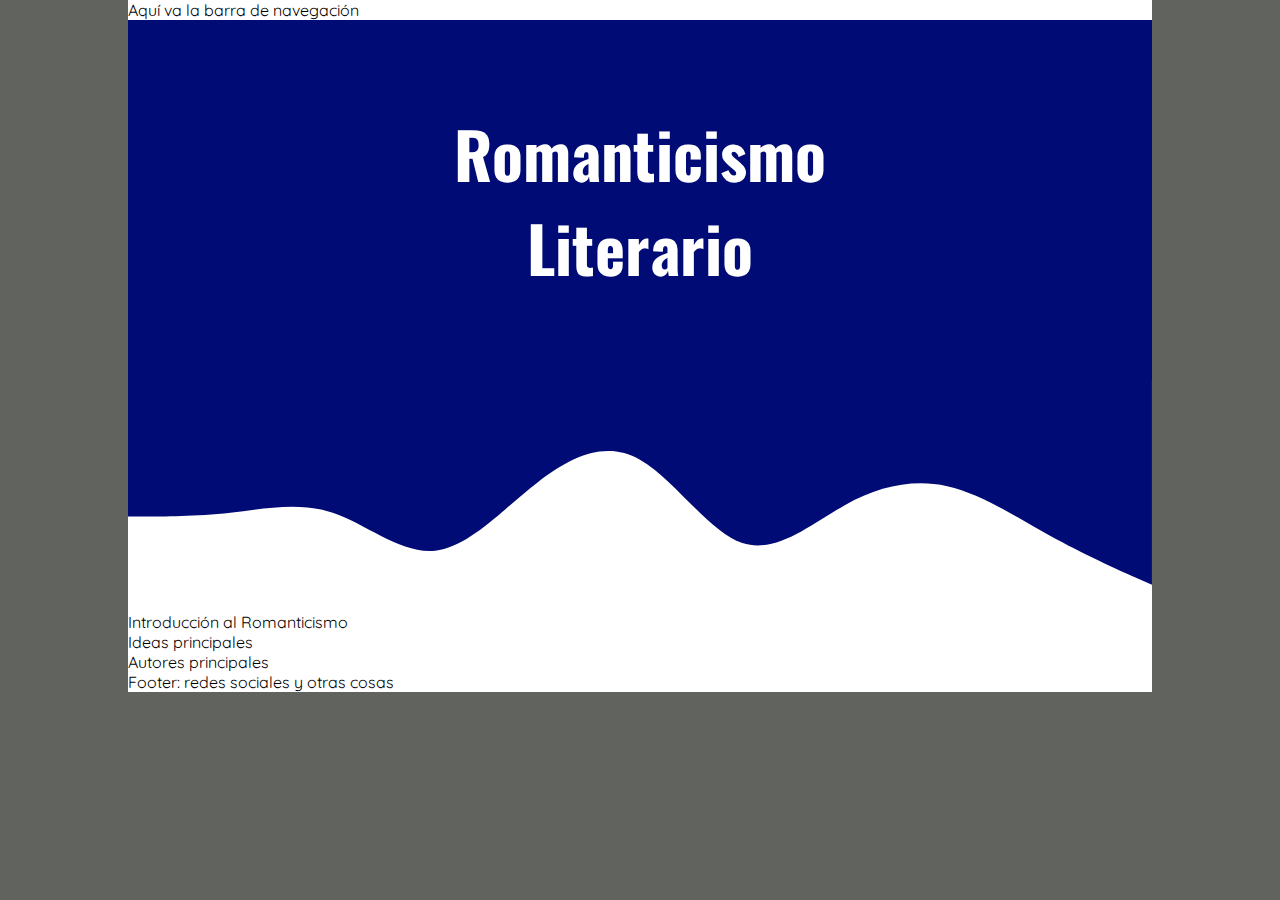
<file: index.html>
<!DOCTYPE html>
<html lang="en">
<head>
    <meta charset="UTF-8">
    <meta http-equiv="X-UA-Compatible" content="IE=edge">
    <meta name="viewport" content="width=device-width, initial-scale=1.0">
    <title>Romanticismo - Inicio</title>
    <!-- enlace a la hoja de estilo de index.html -->
    <link rel="stylesheet" href="CSS/index.css">
    <!-- enlace a favicon -->
    <link rel="shortcut icon" href="./images/favicon/Pluma1.png" type="image/x-icon">
</head>
<body>
    <!-- Para que aparezca todo esto seguido podemos poner: 
         div#wrapper>nav+section*4+footer 
        Todos los div son bloques -->
    <div id="wrapper">

        <nav>
            Aquí va la barra de navegación
        </nav>

    <!-- HERO SECTION VERSIÓN 1 : FOTO + TEXTO
        <section id="hero">
            <div id="titulo">
            <strong>Romanticismo<br>Literario</strong>
            </div>
    -->
    <!-- HERO SECTION VERSIÓN 2: HAIKEI.APP + POSITION + FROSTED GLASS
        <section id="hero2">
            <div id="titulo2">
            <strong>Romanticismo<br>Literario</strong>
            </div>
        </section>
    -->
        <section id="hero3">
            <div id="titulo3">
            <strong>Romanticismo<br>Literario</strong>
            </div>
        </section>
        <svg xmlns="http://www.w3.org/2000/svg" viewBox="0 0 1440 320"><path fill="#000b76" fill-opacity="1" d="M0,192L24,192C48,192,96,192,144,186.7C192,181,240,171,288,186.7C336,203,384,245,432,240C480,235,528,181,576,144C624,107,672,85,720,112C768,139,816,213,864,229.3C912,245,960,203,1008,176C1056,149,1104,139,1152,149.3C1200,160,1248,192,1296,218.7C1344,245,1392,267,1416,277.3L1440,288L1440,0L1416,0C1392,0,1344,0,1296,0C1248,0,1200,0,1152,0C1104,0,1056,0,1008,0C960,0,912,0,864,0C816,0,768,0,720,0C672,0,624,0,576,0C528,0,480,0,432,0C384,0,336,0,288,0C240,0,192,0,144,0C96,0,48,0,24,0L0,0Z"></path></svg>
        <section id="intro">
            Introducción al Romanticismo
        </section>

        <section id="ideas">
            Ideas principales
        </section>

        <section>
            Autores principales
        </section>

        <footer>
            Footer: redes sociales y otras cosas
        </footer>

    </div>
</body>
</html>
</file>
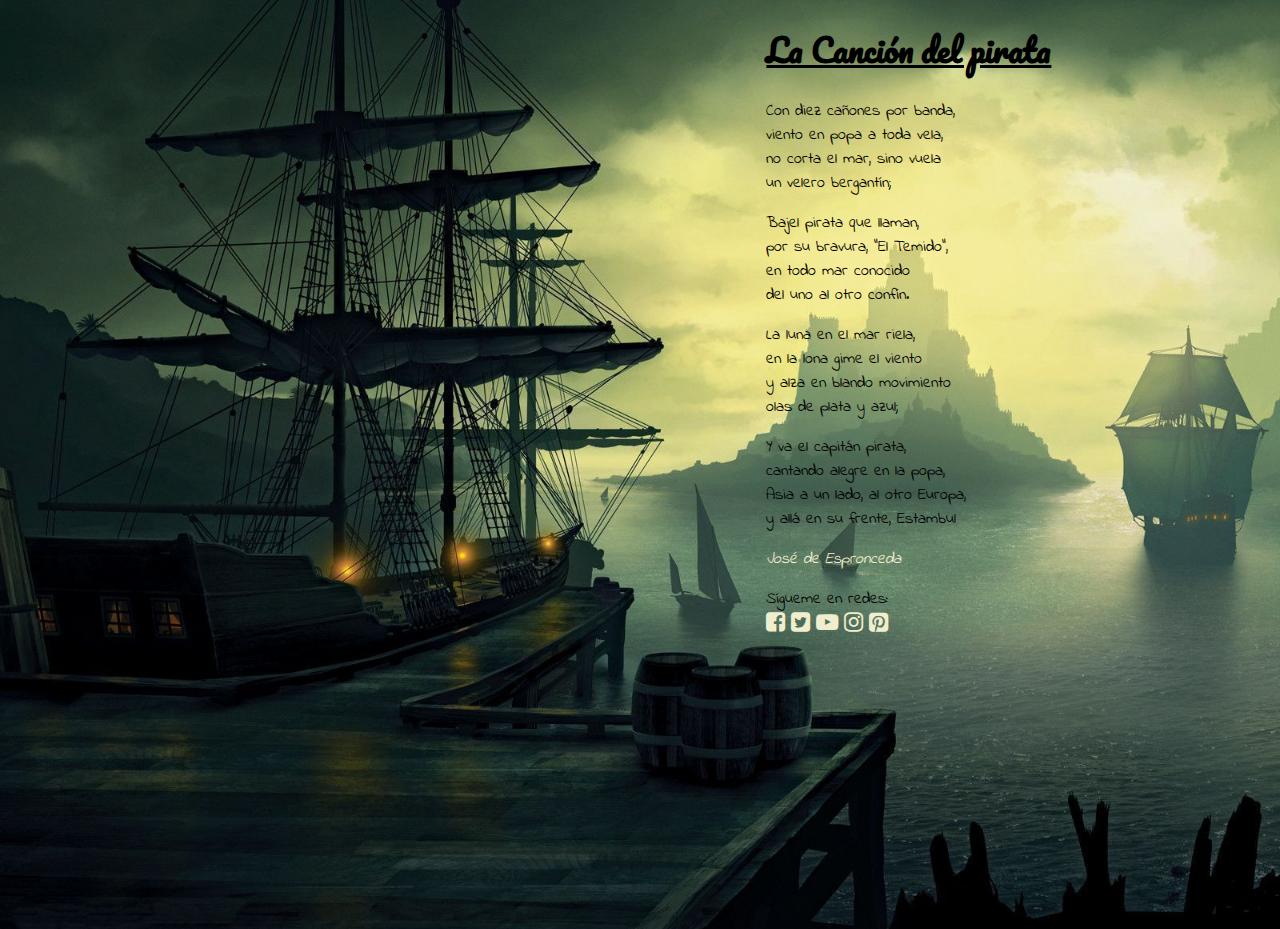
<file: cancionpirata.html>
<!DOCTYPE html>
<html lang="en">
<head>
    <meta charset="UTF-8">
    <meta http-equiv="X-UA-Compatible" content="IE=edge">
    <meta name="viewport" content="width=device-width, initial-scale=1.0">
    <title>La Canción del pirata</title>
    <link rel="stylesheet" href="./CSS/pirata2.css">
    <link rel="shortcut icon" href="./images/favicon/CapitanJack.png" type="image/x-icon">
    <link rel="stylesheet" href="https://cdnjs.cloudflare.com/ajax/libs/font-awesome/4.7.0/css/font-awesome.min.css">
</head>
<body>
    <div id="poema">
        <h1>La Canción del pirata</h1>
        <p>Con diez cañones por banda,<br>
        viento en popa a toda vela,<br>
        no corta el mar, sino vuela<br>
        un velero bergantín;</p>
      
        <p>Bajel pirata que llaman,<br>
        por su bravura, "El Temido",<br>
        en todo mar conocido<br>
        del uno al otro confín.</p>

        <p>La luna en el mar riela,<br>
        en la lona gime el viento<br>
        y alza en blando movimiento<br>
        olas de plata y azul;</p>
        
        <p>Y va el capitán pirata,<br>
        cantando alegre en la popa,<br>
        Asia a un lado, al otro Europa,<br>
        y allá en su frente, Estambul</p>

        <p><a href="./joseespronceda.html"><i>José de Espronceda</i></a></p>
        
        <!-- Iconos de redes sociales -->
        <p>Sígueme en redes<strong>:</strong> <br>
        <a href="https://www.facebook.com/" target="_blank"><i class="fa fa-facebook-square" aria-hidden="true"></i></a>
        <a href="https://twitter.com/" target="_blank"><i class="fa fa-twitter-square" aria-hidden="true"></i></a>
        <a href="https://www.youtube.com/" target="_blank"><i class="fa fa-youtube-play" aria-hidden="true"></i></a>
        <a href="https://www.instagram.com/" target="_blank"><i class="fa fa-instagram" aria-hidden="true"></i></a>
        <a href="https://www.pinterest.es/" target="_blank"><i class="fa fa-pinterest-square" aria-hidden="true"></i></a></p>
    <!-- target se pone para enlazar a páginas externas -->
    </div>
</body>
</html>
</file>
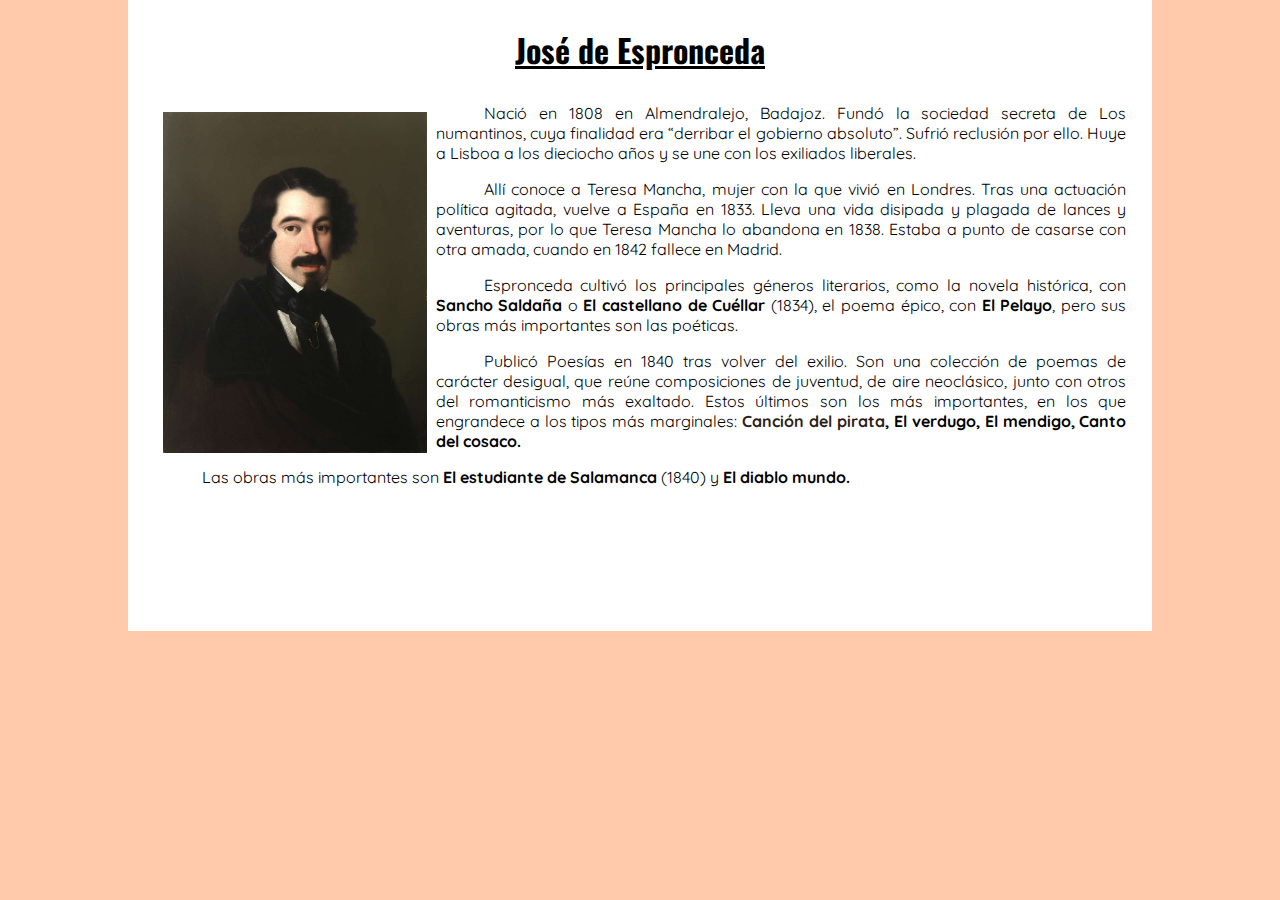
<file: joseespronceda.html>
<!DOCTYPE html>
<html lang="en">
<head>
    <meta charset="UTF-8">
    <meta http-equiv="X-UA-Compatible" content="IE=edge">
    <meta name="viewport" content="width=device-width, initial-scale=1.0">
    <title>Espronceda - Biografía</title>

    <link rel="shortcut icon" href="./images/favicon/Pluma2.png" type="image/x-icon">
    <!-- Para que salga link con r= y type= ponemos link:favicon-->
    <link rel="stylesheet" href="./CSS/autores.css">
    <!-- Enlazo con la hoja de estilo EXTERNA -->
    <!-- Para que salga link con rel= y href= ponemos link:css-->
    
</head>
<body>
    <div id="wrapper">
    <h1>José de Espronceda</h1>
    <img id="espronceda" src="./images/espronceda/jose-de-espronceda-09c233-1024.jpg" alt="Retrato de Espronceda">
    <p>Nació en 1808 en Almendralejo, Badajoz. Fundó la sociedad secreta de Los
    numantinos, cuya finalidad era “derribar el gobierno absoluto”. Sufrió
    reclusión por ello. Huye a Lisboa a los dieciocho años y se une con los exiliados liberales.</p>

    <p>Allí conoce a Teresa Mancha, mujer con la que vivió en Londres. Tras una
    actuación política agitada, vuelve a España en 1833. Lleva una vida disipada
    y plagada de lances y aventuras, por lo que Teresa Mancha lo abandona en
    1838. Estaba a punto de casarse con otra amada, cuando en 1842 fallece en
    Madrid.</p>

    <p>Espronceda cultivó los principales géneros literarios, como la novela
    histórica, con <b>Sancho Saldaña</b> o <b>El castellano de Cuéllar</b> (1834), el poema
    épico, con <b>El Pelayo</b>, pero sus obras más importantes son las poéticas.</p>
    <!-- Es preferible utilizar <strong> a utilizar <b> -->
   
    <p>Publicó Poesías en 1840 tras volver del exilio. Son una colección de poemas
    de carácter desigual, que reúne composiciones de juventud, de aire
    neoclásico, junto con otros del romanticismo más exaltado.
    Estos últimos son los más importantes, en los que engrandece a los tipos
    más marginales: <b><a href="./cancionpirata.html">Canción del pirata</a>, El verdugo, El mendigo, Canto del
    cosaco.</b></p>

    <p>Las obras más importantes son <b>El estudiante de Salamanca</b> (1840) y <b>El diablo mundo.</b></p>
<div id="limpiar"></div> <!-- div vacio para limpiar el float-->
</div>
</body>
</html>
</file>
<file: CSS/index.css>
/**********************************************************/
/* Web del Romanticismo                                   */
/* Hoja de estilo para index.html                         */
/* Autor: David Solera Romero                             */
/* Versión: 1.0                                           */
/* 11 de noviembre de 2022                                */
/**********************************************************/

/* Estilo general                                         */

@font-face {
    src: url('../fonts/Oswald-VariableFont_wght.ttf');
    font-family: titulos; /* familia de un tipo de letra */
           }

@font-face {
    src: url('../fonts/Quicksand-VariableFont_wght.ttf');
    font-family: textos; /* familia de un tipo de letra */
           }

* {box-sizing: border-box;} /* preguntar */

body{margin:0;padding:0; /* quitamos por defectos */
    font-family: textos; /* familia de texto */
    background-color:#61635f
}

#wrapper {width:80%;
          background-color: #fff;
          margin:auto;}

h1,h2,h3{
    font-family: titulos;
}

/*************** HERO SECTION VERSIÓN 1: FOTO + TEXTO ***************/

#hero{background-image: url('../images/herosection/herosection.jpg'); /* imagen fondo */
       height:100vh; /* para obligar a que se vea más allá del contenido (alto imagen) */
       background-repeat: no-repeat; /* no la repitas */
       background-size: cover; /* cubre todo el fondo */
       background-position: 33%; /* fija lo que hay en el medio o lo que indiquemos */

       padding-left:4%; /* espacio para el texto por la izquierda */
       padding-top:4%; /* espacio para el texto por arriba */
    }

#titulo{background-color: rgba(255,255,255,0.275); /* color de fondo y luego transparencia */
         width: 39%; /* ancho */ 
         padding: 2%; /* borde interior de un bloque */
         border-radius: 30%; /* redondear esquinas de un bloque */
         text-align: center; /* alinear el texto al centro */
         font-family: titulos; /* tipo de letra utilizada */
         font-size: 3rem; /* tamaño triple de lo normal */
         }

/*************** HERO SECTION VERSIÓN 2: HAIKEI.APP + POSITION + FROSTED GLASS ***************/

#hero2{ background-image: url(../images/herosection/vectorial.svg);
         height: 100vh;
         background-repeat: no-repeat;
         background-size: cover;

         position: relative; /* el hero se mueve de sitio, es relativo */
}

#titulo2{ font-family: titulos;
           font-size: 3rem;
           width: 50%;
           background-color: rgba(255, 255, 255, 0.3);
           text-align: center; /* podría haber sido un padding */
           border-radius: 20px;

           /* estas 4 reglas colocan una caja en medio de otra */
           position: absolute; /* el título tiene una posición fija, es absoluto */
           top: 50%; 
           left: 50%;
           transform:translate(-50%,-50%);

           /* para el efecto frosted glass (fondo blanco
              y con opacidad por debajo de 0.5) */
           backdrop-filter: blur(5px);

}

/*************** HERO SECTION VERSIÓN 3: COLOR LISO + GETWAVES ***************/

#hero3{ background-color: #000b76; /* Mismo color que la ola */
        height:40vh; /* Al ser color liso, disminuimos los vh */

        position:relative;
}

#titulo3{ font-family: titulos;
          font-size: 4rem;
          color:#fff;

          position:absolute;
          top:50%;
          left:50%;
          transform: translate(-50%,-50%);
          text-align: center;
}

/*************** MEDIA QUERIES ***************/

@media only screen and (width<= 900px){
    #wrapper {width:90%;}
    #titulo {font-size: 2rem;
             width: 43%;}
    #titulo2 {font-size: 2.5rem;
              width:57%;}
}

@media only screen and (width<= 600px){
    #wrapper{width:100%}
}
</file>
<file: CSS/pirata2.css>
/**********************************************************/
/* Web del Romanticismo                                   */
/* Hoja de estilo para la canción del pirata              */
/* Autor: David Solera Romero                             */
/* Versión: 2.0                                           */
/* 09 de noviembre de 2022                                */
/**********************************************************/

/* Estilo general                                         */

@font-face {
    src: url('../fonts/IndieFlower-Regular.ttf');
    font-family: textos;
            }

@font-face {
    src: url('../fonts/Pacifico-Regular.ttf');
     font-family: titulos;
            }

body{font-family:textos;
    background-image: url(../images/photo-background/fondo.jpg);
    /* Vamos a colocar una foto sola de fondo */
    background-repeat: no-repeat;
    /* Para que no se repita */
    background-size: cover;
    /* Para que cubra todo el fondo */
    height:100vh
    /* Cubrimos el espacio en blanco que queda en la imagen */
        }
    
#poema {margin-left: 60%;
        }

.fa {font-size: 140% !important;}
/* Provoca el cambio en todos los iconos
    !important es para que priorice nuestra opción a la puesta por defecto */

/* .fa-facebook-square {color:#3B5998} */
/* Esto es para colorear cada icono
con su respectivo nombre se selecciona el color */

a {
    text-decoration: none;
    color:#F1EECD;
}

/* pseudoclase como selector :hover (ratón encima) */

a:hover {color:#DDD783;}

h1,h2,h3{
    font-family: titulos;
    text-decoration: underline;
    text-indent: 0;
        }

/***** MEDIA QUERIES *****/
    
@media only screen and (width<=1120px){
    #poema {color:white;
            margin-left:20%;}
        }
</file>
<file: CSS/autores.css>
/**********************************************************/
/* Web del Romanticismo                                   */
/* Hoja de estilo para autores                            */
/* Autor: David Solera Romero                             */
/* Versión: 1.0                                           */
/* 21 de octubre de 2022                                  */
/**********************************************************/

/* Estilo general                                         */

@font-face {
    src: url('../fonts/Oswald-VariableFont_wght.ttf');
    font-family: titulos;
           }

@font-face {
    src: url('../fonts/Quicksand-VariableFont_wght.ttf');
    font-family: textos;
           }

* {box-sizing:border-box;} /* en width debe contar desde el 
                              borde hacia adentro */

body{
    margin:0;padding:0; /* para quitar el fondo
                           por defecto del navegador */
    font-family: textos;
    /* padding: 3%; No necesito padding con un layout single column */
    text-indent: 3em;
    background-color: rgb(255, 202, 172)
    }

#wrapper{
    background-color: rgb(255, 255, 255);
    width:80%;
    margin: 0 auto;
    padding: 2% 2% 10% 2%;
}

h1,h2,h3{
    font-family: titulos;
    text-decoration: underline;
    text-align: center;
    margin: auto;
    margin-bottom: 30px;
    text-indent: 0;
           }

    /* Para subrayar podemos utilizar:  
    border-bottom: <px> <color>;
    width: <porcentaje>; */
    /* Para centrar un bloque entero con
    border-bottom usamos margin:auto */

#espronceda{
    float:left; /* Se utiliza para que la imagen tenga el texto alrededor */
                /* Pero si el texto se queda corto, la imagen queda más   */
                /* grande que incluso el wrapper                          */

                /* La solución es poner un div vacío en el html dentro    */
                /* del wrapper y en el estilo pongo clear:both            */
    padding:9px;
    width:29%;
}

#limpiar {clear:both;} /* desactivar el float left/right */

p{
    text-align: justify;
}

a {
    text-decoration: none;
    color:rgb(44, 29, 21);
}

/* pseudoclase como selector :hover (ratón encima) */

a:hover {color:rgb(120, 56, 17);}

/***** MEDIA QUERIES *****/
/* Es un if que permite fijar problemas de responsividad */
/* Normalmente se ponen dos; para tablet y para móvil    */

@media only screen and (width<=800px){
    #espronceda {width:50%}
}

@media only screen and (width<=500px){
    #espronceda {width:100%;}
    #wrapper {width:100%;}
}
</file>
